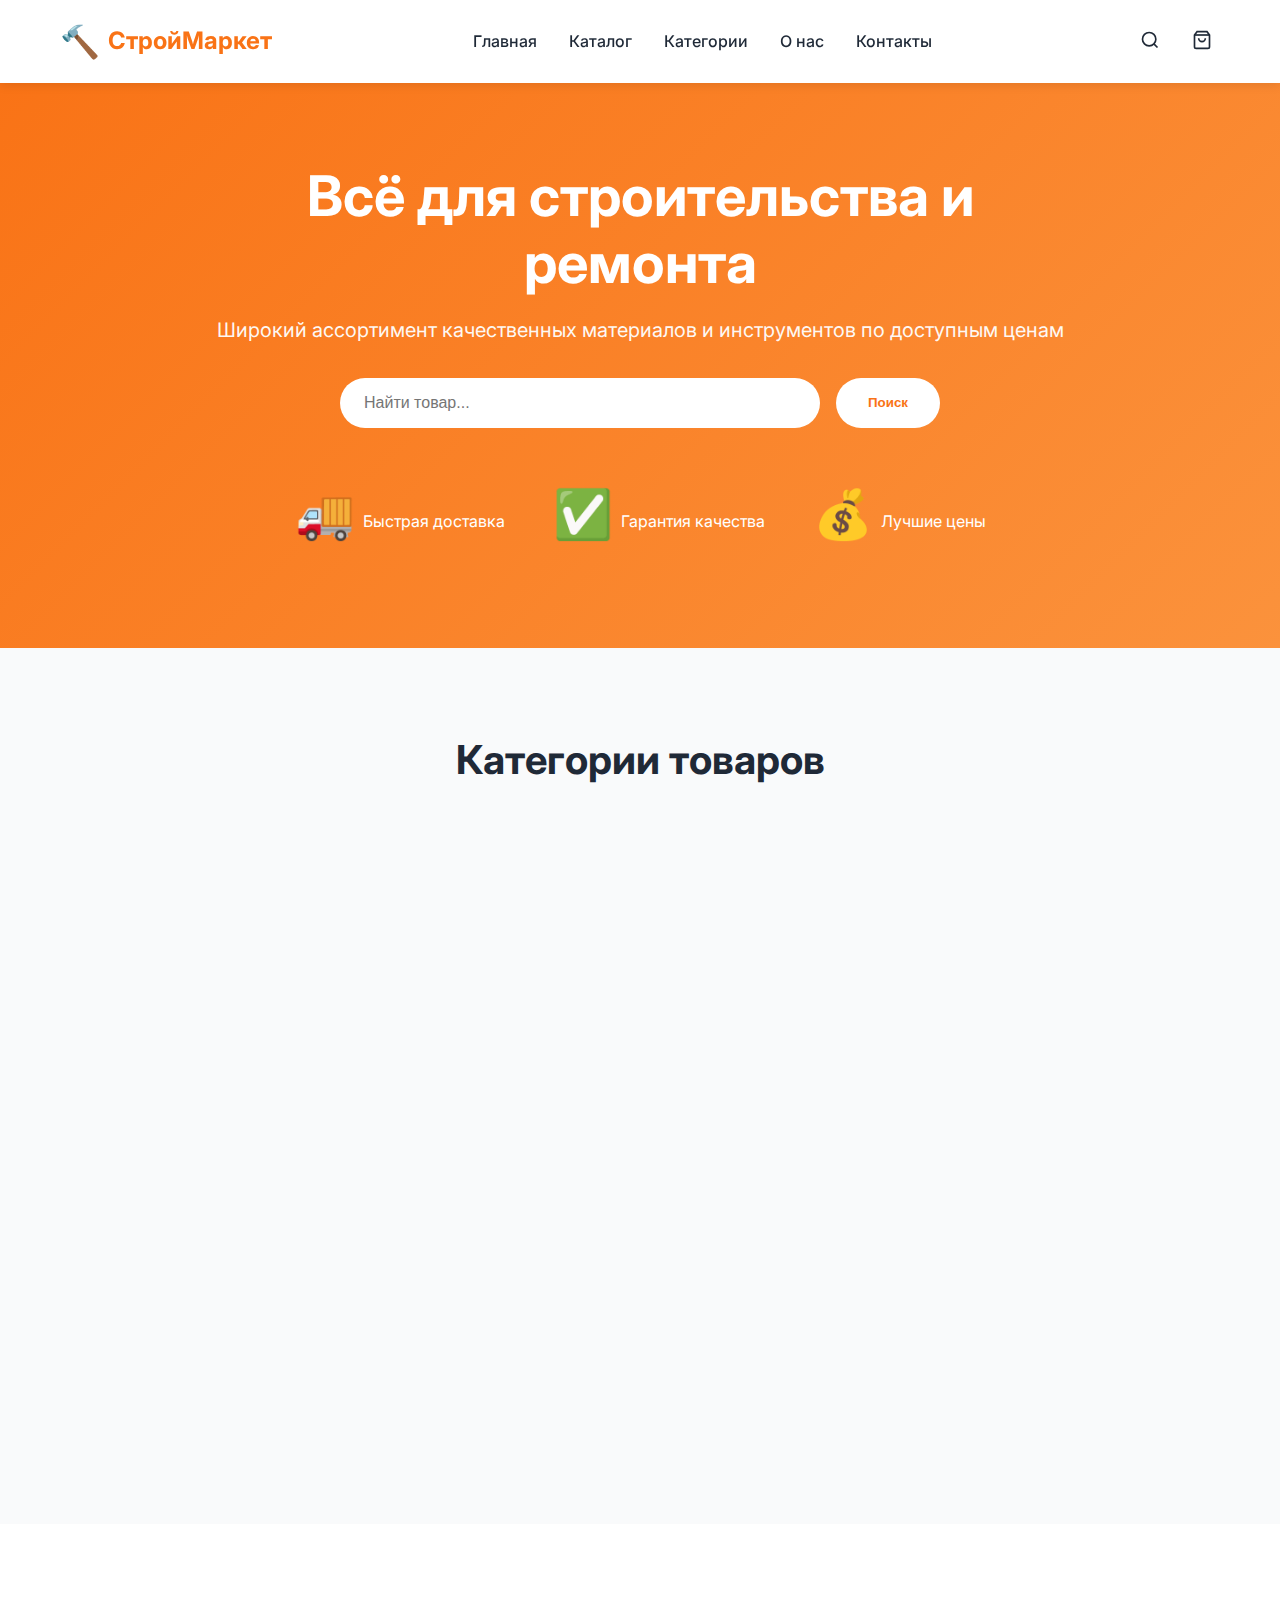
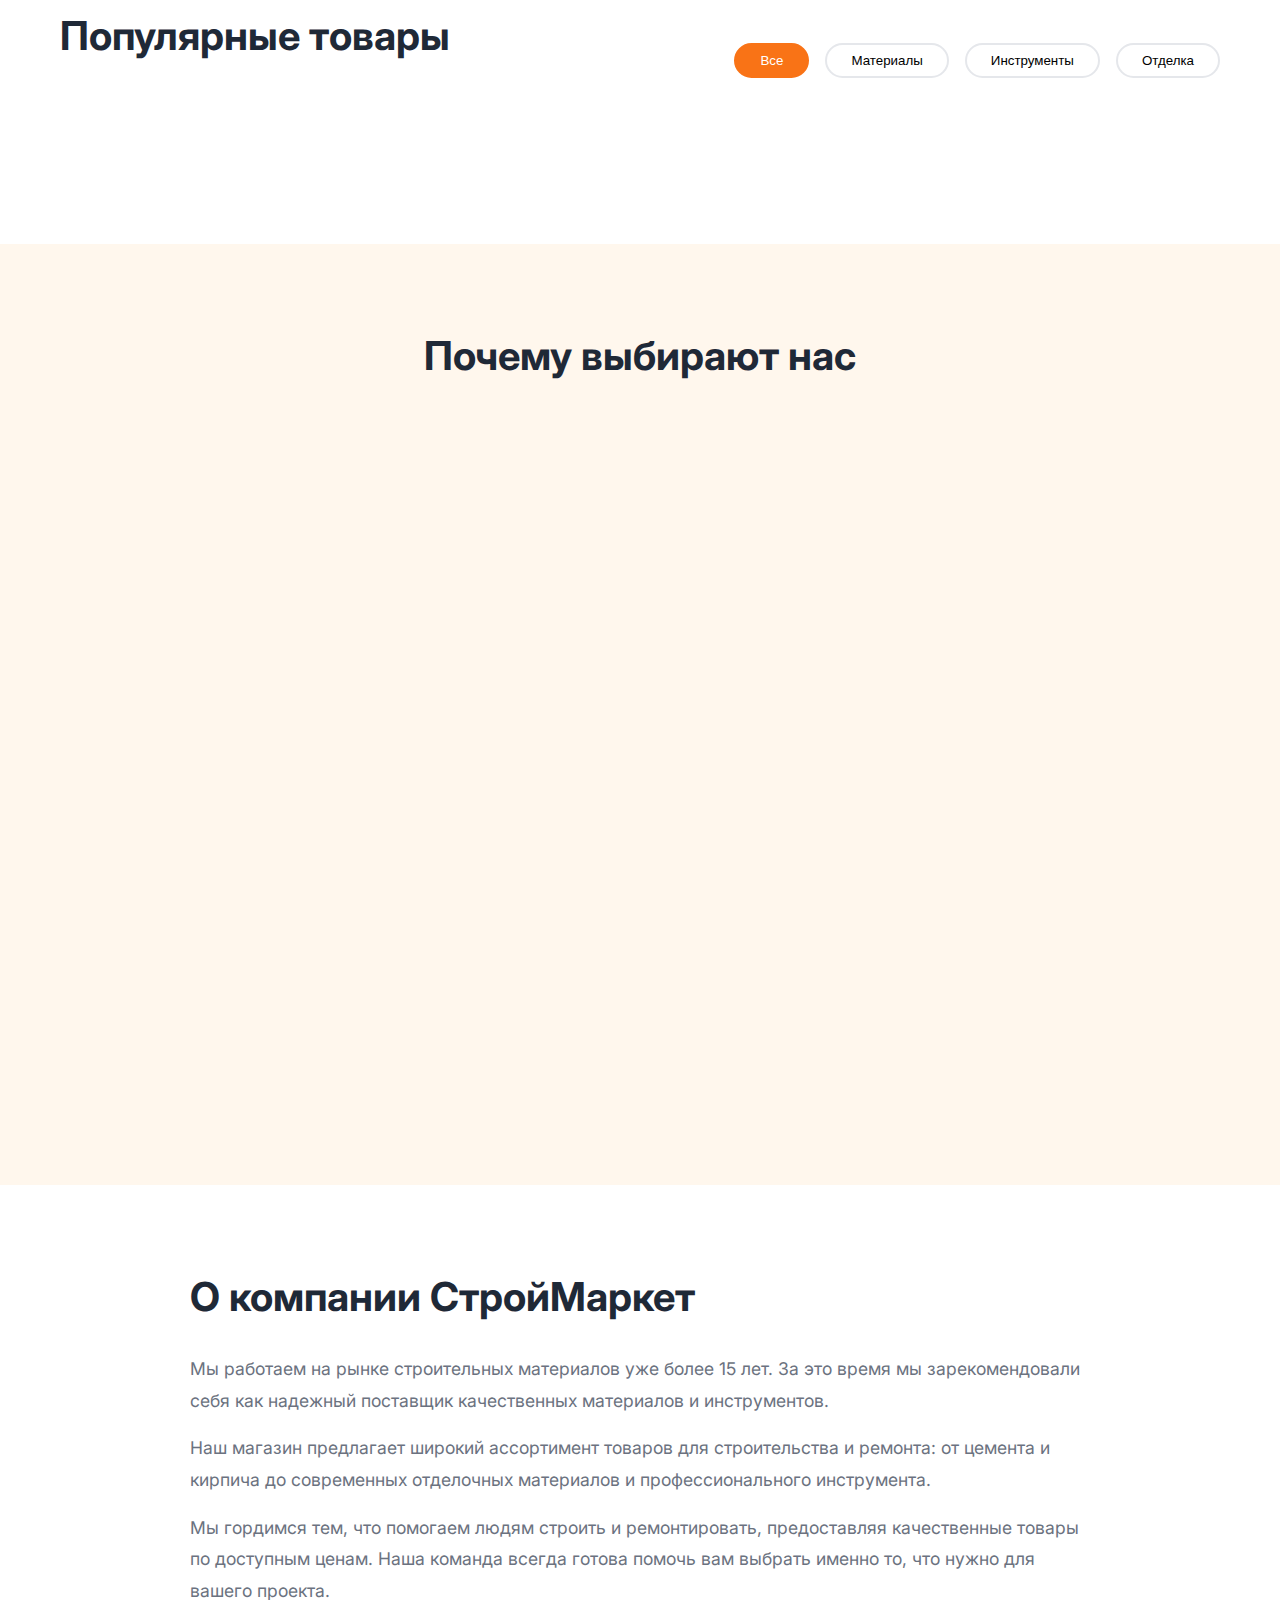
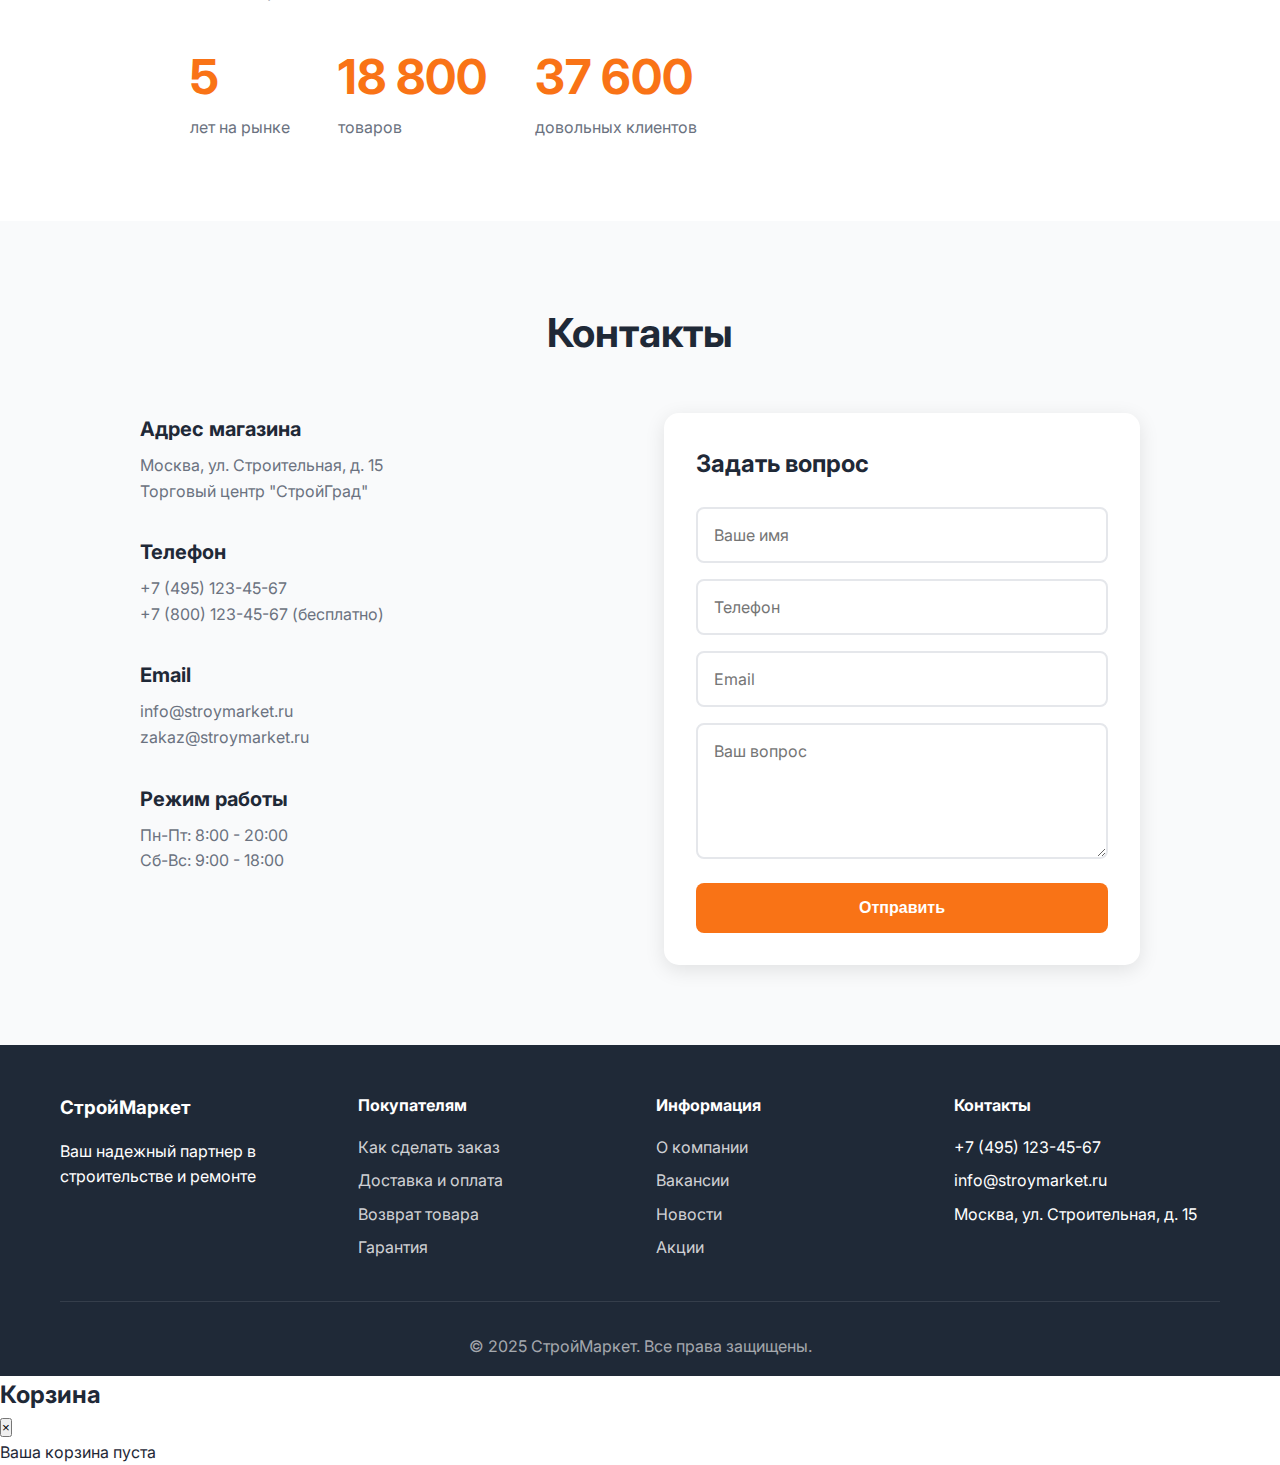
<file: index.html>
<!DOCTYPE html>
<html lang="ru">
<head>
    <meta charset="UTF-8">
    <meta name="viewport" content="width=device-width, initial-scale=1.0">
    <title>СтройМаркет - Интернет-магазин строительных материалов</title>
    <meta name="description" content="Широкий ассортимент строительных материалов и инструментов. Доставка по всей России. Качество и надежность.">
    <link rel="preconnect" href="https://fonts.googleapis.com">
    <link rel="preconnect" href="https://fonts.gstatic.com" crossorigin>
    <link href="https://fonts.googleapis.com/css2?family=Inter:wght@400;500;600;700&display=swap" rel="stylesheet">
    <link rel="stylesheet" href="styles.css">
</head>
<body>
    <!-- Навигация -->
    <nav class="navbar">
        <div class="container">
            <div class="nav-content">
                <div class="logo">
                    <span class="logo-icon">🔨</span>
                    <span class="logo-text">СтройМаркет</span>
                </div>
                <div class="nav-links">
                    <a href="#home">Главная</a>
                    <a href="#catalog">Каталог</a>
                    <a href="#categories">Категории</a>
                    <a href="#about">О нас</a>
                    <a href="#contact">Контакты</a>
                </div>
                <div class="nav-actions">
                    <button class="search-btn" aria-label="Поиск">
                        <svg width="20" height="20" viewBox="0 0 24 24" fill="none" stroke="currentColor" stroke-width="2">
                            <circle cx="11" cy="11" r="8"></circle>
                            <path d="m21 21-4.35-4.35"></path>
                        </svg>
                    </button>
                    <button class="cart-btn" aria-label="Корзина">
                        <svg width="20" height="20" viewBox="0 0 24 24" fill="none" stroke="currentColor" stroke-width="2">
                            <path d="M6 2L3 6v14a2 2 0 0 0 2 2h14a2 2 0 0 0 2-2V6l-3-4z"></path>
                            <line x1="3" y1="6" x2="21" y2="6"></line>
                            <path d="M16 10a4 4 0 0 1-8 0"></path>
                        </svg>
                        <span class="cart-count">0</span>
                    </button>
                </div>
                <button class="mobile-menu-btn" aria-label="Меню">
                    <span></span>
                    <span></span>
                    <span></span>
                </button>
            </div>
        </div>
    </nav>

    <!-- Главная секция -->
    <section id="home" class="hero">
        <div class="container">
            <div class="hero-content">
                <h1 class="hero-title">Всё для строительства и ремонта</h1>
                <p class="hero-subtitle">Широкий ассортимент качественных материалов и инструментов по доступным ценам</p>
                <div class="hero-search">
                    <input type="text" placeholder="Найти товар..." class="search-input">
                    <button class="search-submit">Поиск</button>
                </div>
                <div class="hero-features">
                    <div class="hero-feature">
                        <span class="feature-icon">🚚</span>
                        <span>Быстрая доставка</span>
                    </div>
                    <div class="hero-feature">
                        <span class="feature-icon">✅</span>
                        <span>Гарантия качества</span>
                    </div>
                    <div class="hero-feature">
                        <span class="feature-icon">💰</span>
                        <span>Лучшие цены</span>
                    </div>
                </div>
            </div>
        </div>
    </section>

    <!-- Категории -->
    <section id="categories" class="categories">
        <div class="container">
            <h2 class="section-title">Категории товаров</h2>
            <div class="categories-grid">
                <div class="category-card">
                    <div class="category-icon">🧱</div>
                    <h3>Строительные материалы</h3>
                    <p>Кирпич, блоки, цемент, песок</p>
                </div>
                <div class="category-card">
                    <div class="category-icon">🔧</div>
                    <h3>Инструменты</h3>
                    <p>Электроинструменты, ручной инструмент</p>
                </div>
                <div class="category-card">
                    <div class="category-icon">🎨</div>
                    <h3>Отделочные материалы</h3>
                    <p>Краска, обои, плитка, ламинат</p>
                </div>
                <div class="category-card">
                    <div class="category-icon">💡</div>
                    <h3>Электрика</h3>
                    <p>Провода, розетки, выключатели, светильники</p>
                </div>
                <div class="category-card">
                    <div class="category-icon">🚿</div>
                    <h3>Сантехника</h3>
                    <p>Трубы, фитинги, смесители, унитазы</p>
                </div>
                <div class="category-card">
                    <div class="category-icon">🪟</div>
                    <h3>Окна и двери</h3>
                    <p>Пластиковые окна, входные и межкомнатные двери</p>
                </div>
            </div>
        </div>
    </section>

    <!-- Каталог товаров -->
    <section id="catalog" class="products">
        <div class="container">
            <div class="section-header">
                <h2 class="section-title">Популярные товары</h2>
                <div class="filter-buttons">
                    <button class="filter-btn active" data-filter="all">Все</button>
                    <button class="filter-btn" data-filter="materials">Материалы</button>
                    <button class="filter-btn" data-filter="tools">Инструменты</button>
                    <button class="filter-btn" data-filter="finishing">Отделка</button>
                </div>
            </div>
            <div class="products-grid" id="productsGrid">
                <!-- Товары будут добавлены через JavaScript -->
            </div>
        </div>
    </section>

    <!-- Преимущества -->
    <section class="features">
        <div class="container">
            <h2 class="section-title">Почему выбирают нас</h2>
            <div class="features-grid">
                <div class="feature-card">
                    <div class="feature-icon">📦</div>
                    <h3>Огромный ассортимент</h3>
                    <p>Более 50 000 наименований товаров для строительства и ремонта</p>
                </div>
                <div class="feature-card">
                    <div class="feature-icon">🚚</div>
                    <h3>Доставка по всей России</h3>
                    <p>Доставляем заказы в любой город страны в кратчайшие сроки</p>
                </div>
                <div class="feature-card">
                    <div class="feature-icon">🏭</div>
                    <h3>Прямые поставки</h3>
                    <p>Работаем напрямую с производителями, поэтому цены ниже</p>
                </div>
                <div class="feature-card">
                    <div class="feature-icon">🛡️</div>
                    <h3>Гарантия на все товары</h3>
                    <p>Предоставляем официальную гарантию от производителя</p>
                </div>
                <div class="feature-card">
                    <div class="feature-icon">👷</div>
                    <h3>Консультации специалистов</h3>
                    <p>Наши менеджеры помогут выбрать подходящие материалы</p>
                </div>
                <div class="feature-card">
                    <div class="feature-icon">💳</div>
                    <h3>Удобная оплата</h3>
                    <p>Наличные, карта, рассрочка и кредит</p>
                </div>
            </div>
        </div>
    </section>

    <!-- О компании -->
    <section id="about" class="about">
        <div class="container">
            <div class="about-content">
                <div class="about-text">
                    <h2>О компании СтройМаркет</h2>
                    <p>Мы работаем на рынке строительных материалов уже более 15 лет. За это время мы зарекомендовали себя как надежный поставщик качественных материалов и инструментов.</p>
                    <p>Наш магазин предлагает широкий ассортимент товаров для строительства и ремонта: от цемента и кирпича до современных отделочных материалов и профессионального инструмента.</p>
                    <p>Мы гордимся тем, что помогаем людям строить и ремонтировать, предоставляя качественные товары по доступным ценам. Наша команда всегда готова помочь вам выбрать именно то, что нужно для вашего проекта.</p>
                    <div class="about-stats">
                        <div class="about-stat">
                            <span class="stat-number">15+</span>
                            <span class="stat-label">лет на рынке</span>
                        </div>
                        <div class="about-stat">
                            <span class="stat-number">50,000+</span>
                            <span class="stat-label">товаров</span>
                        </div>
                        <div class="about-stat">
                            <span class="stat-number">100,000+</span>
                            <span class="stat-label">довольных клиентов</span>
                        </div>
                    </div>
                </div>
            </div>
        </div>
    </section>

    <!-- Контакты -->
    <section id="contact" class="contact">
        <div class="container">
            <h2 class="section-title">Контакты</h2>
            <div class="contact-content">
                <div class="contact-info">
                    <div class="contact-item">
                        <h3>Адрес магазина</h3>
                        <p>Москва, ул. Строительная, д. 15<br>Торговый центр "СтройГрад"</p>
                    </div>
                    <div class="contact-item">
                        <h3>Телефон</h3>
                        <p>+7 (495) 123-45-67<br>+7 (800) 123-45-67 (бесплатно)</p>
                    </div>
                    <div class="contact-item">
                        <h3>Email</h3>
                        <p>info@stroymarket.ru<br>zakaz@stroymarket.ru</p>
                    </div>
                    <div class="contact-item">
                        <h3>Режим работы</h3>
                        <p>Пн-Пт: 8:00 - 20:00<br>Сб-Вс: 9:00 - 18:00</p>
                    </div>
                </div>
                <form class="contact-form">
                    <h3>Задать вопрос</h3>
                    <input type="text" placeholder="Ваше имя" required>
                    <input type="tel" placeholder="Телефон" required>
                    <input type="email" placeholder="Email" required>
                    <textarea placeholder="Ваш вопрос" rows="5" required></textarea>
                    <button type="submit" class="submit-btn">Отправить</button>
                </form>
            </div>
        </div>
    </section>

    <!-- Подвал -->
    <footer class="footer">
        <div class="container">
            <div class="footer-content">
                <div class="footer-section">
                    <h3>СтройМаркет</h3>
                    <p>Ваш надежный партнер в строительстве и ремонте</p>
                </div>
                <div class="footer-section">
                    <h4>Покупателям</h4>
                    <ul>
                        <li><a href="#">Как сделать заказ</a></li>
                        <li><a href="#">Доставка и оплата</a></li>
                        <li><a href="#">Возврат товара</a></li>
                        <li><a href="#">Гарантия</a></li>
                    </ul>
                </div>
                <div class="footer-section">
                    <h4>Информация</h4>
                    <ul>
                        <li><a href="#">О компании</a></li>
                        <li><a href="#">Вакансии</a></li>
                        <li><a href="#">Новости</a></li>
                        <li><a href="#">Акции</a></li>
                    </ul>
                </div>
                <div class="footer-section">
                    <h4>Контакты</h4>
                    <ul>
                        <li>+7 (495) 123-45-67</li>
                        <li>info@stroymarket.ru</li>
                        <li>Москва, ул. Строительная, д. 15</li>
                    </ul>
                </div>
            </div>
            <div class="footer-bottom">
                <p>&copy; 2025 СтройМаркет. Все права защищены.</p>
            </div>
        </div>
    </footer>

    <!-- Модальное окно корзины -->
    <div id="cartModal" class="cart-modal">
        <div class="cart-modal-content">
            <div class="cart-modal-header">
                <h2>Корзина</h2>
                <button class="cart-close-btn" aria-label="Закрыть">&times;</button>
            </div>
            <div class="cart-items" id="cartItems">
                <div class="cart-empty">
                    <p>Ваша корзина пуста</p>
                </div>
            </div>
            <div class="cart-footer" id="cartFooter" style="display: none;">
                <div class="cart-total">
                    <span>Итого:</span>
                    <span id="cartTotal">0 ₽</span>
                </div>
                <button class="cart-checkout-btn">Оформить заказ</button>
            </div>
        </div>
    </div>

    <script src="script.js"></script>
</body>
</html>
</file>
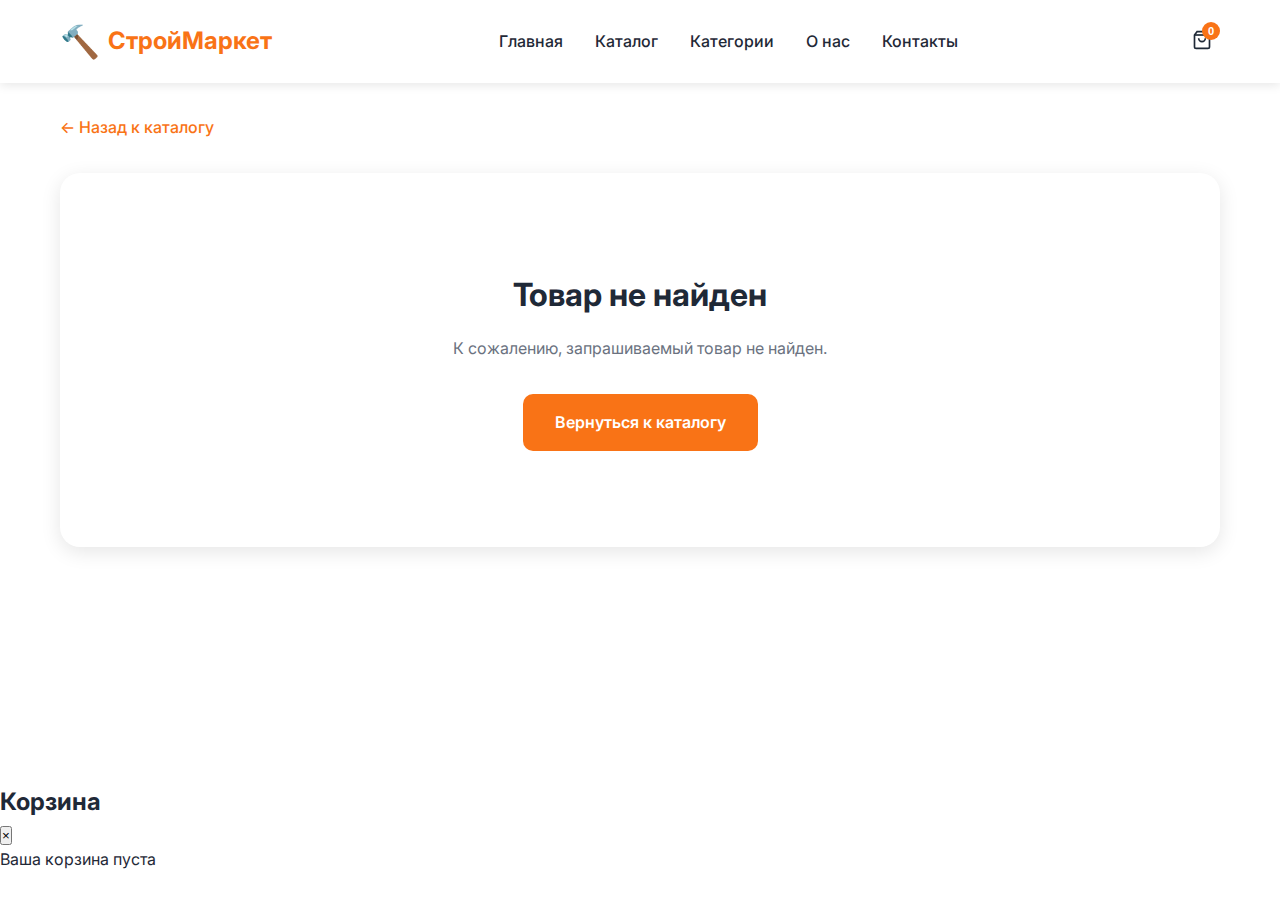
<file: product.html>
<!DOCTYPE html>
<html lang="ru">
<head>
    <meta charset="UTF-8">
    <meta name="viewport" content="width=device-width, initial-scale=1.0">
    <title>Товар - СтройМаркет</title>
    <link rel="preconnect" href="https://fonts.googleapis.com">
    <link rel="preconnect" href="https://fonts.gstatic.com" crossorigin>
    <link href="https://fonts.googleapis.com/css2?family=Inter:wght@400;500;600;700&display=swap" rel="stylesheet">
    <link rel="stylesheet" href="styles.css">
    <link rel="stylesheet" href="product.css">
</head>
<body>
    <!-- Навигация -->
    <nav class="navbar">
        <div class="container">
            <div class="nav-content">
                <div class="logo">
                    <span class="logo-icon">🔨</span>
                    <a href="index.html" class="logo-text" style="text-decoration: none; color: inherit;">СтройМаркет</a>
                </div>
                <div class="nav-links">
                    <a href="index.html#home">Главная</a>
                    <a href="index.html#catalog">Каталог</a>
                    <a href="index.html#categories">Категории</a>
                    <a href="index.html#about">О нас</a>
                    <a href="index.html#contact">Контакты</a>
                </div>
                <div class="nav-actions">
                    <button class="cart-btn" aria-label="Корзина">
                        <svg width="20" height="20" viewBox="0 0 24 24" fill="none" stroke="currentColor" stroke-width="2">
                            <path d="M6 2L3 6v14a2 2 0 0 0 2 2h14a2 2 0 0 0 2-2V6l-3-4z"></path>
                            <line x1="3" y1="6" x2="21" y2="6"></line>
                            <path d="M16 10a4 4 0 0 1-8 0"></path>
                        </svg>
                        <span class="cart-count">0</span>
                    </button>
                </div>
            </div>
        </div>
    </nav>

    <!-- Страница товара -->
    <section class="product-page">
        <div class="container">
            <a href="index.html#catalog" class="back-link">← Назад к каталогу</a>
            
            <div class="product-detail" id="productDetail">
                <!-- Контент будет загружен через JavaScript -->
            </div>
        </div>
    </section>

    <!-- Модальное окно корзины -->
    <div id="cartModal" class="cart-modal">
        <div class="cart-modal-content">
            <div class="cart-modal-header">
                <h2>Корзина</h2>
                <button class="cart-close-btn" aria-label="Закрыть">&times;</button>
            </div>
            <div class="cart-items" id="cartItems">
                <div class="cart-empty">
                    <p>Ваша корзина пуста</p>
                </div>
            </div>
            <div class="cart-footer" id="cartFooter" style="display: none;">
                <div class="cart-total">
                    <span>Итого:</span>
                    <span id="cartTotal">0 ₽</span>
                </div>
                <button class="cart-checkout-btn">Оформить заказ</button>
            </div>
        </div>
    </div>

    <script src="products-data.js"></script>
    <script src="script.js"></script>
    <script src="product.js"></script>
</body>
</html>
</file>
<file: styles.css>
* {
    margin: 0;
    padding: 0;
    box-sizing: border-box;
}

:root {
    --primary: #f97316;
    --primary-dark: #ea580c;
    --secondary: #fb923c;
    --accent: #fbbf24;
    --text: #1f2937;
    --text-light: #6b7280;
    --bg: #ffffff;
    --bg-light: #f9fafb;
    --bg-accent: #fff7ed;
    --border: #e5e7eb;
    --success: #10b981;
    --shadow: rgba(0, 0, 0, 0.1);
    --shadow-lg: rgba(0, 0, 0, 0.15);
}

body {
    font-family: 'Inter', -apple-system, BlinkMacSystemFont, 'Segoe UI', sans-serif;
    color: var(--text);
    line-height: 1.6;
    overflow-x: hidden;
}

.container {
    max-width: 1200px;
    margin: 0 auto;
    padding: 0 20px;
}

/* Навигация */
.navbar {
    background: var(--bg);
    box-shadow: 0 2px 10px var(--shadow);
    position: sticky;
    top: 0;
    z-index: 1000;
    padding: 1rem 0;
}

.nav-content {
    display: flex;
    align-items: center;
    justify-content: space-between;
}

.logo {
    display: flex;
    align-items: center;
    gap: 0.5rem;
    font-size: 1.5rem;
    font-weight: 700;
    color: var(--primary);
}

.logo-icon {
    font-size: 2rem;
}

.nav-links {
    display: flex;
    gap: 2rem;
}

.nav-links a {
    text-decoration: none;
    color: var(--text);
    font-weight: 500;
    transition: color 0.3s;
}

.nav-links a:hover {
    color: var(--primary);
}

.nav-actions {
    display: flex;
    gap: 1rem;
    align-items: center;
}

.search-btn,
.cart-btn {
    background: none;
    border: none;
    cursor: pointer;
    padding: 0.5rem;
    color: var(--text);
    transition: color 0.3s;
    position: relative;
}

.search-btn:hover,
.cart-btn:hover {
    color: var(--primary);
}

.cart-count {
    position: absolute;
    top: 0;
    right: 0;
    background: var(--primary);
    color: white;
    border-radius: 50%;
    width: 18px;
    height: 18px;
    font-size: 0.7rem;
    display: flex;
    align-items: center;
    justify-content: center;
    font-weight: 600;
}

.mobile-menu-btn {
    display: none;
    flex-direction: column;
    gap: 4px;
    background: none;
    border: none;
    cursor: pointer;
    padding: 0.5rem;
}

.mobile-menu-btn span {
    width: 25px;
    height: 3px;
    background: var(--text);
    transition: all 0.3s;
}

/* Hero секция */
.hero {
    background: linear-gradient(135deg, #f97316 0%, #fb923c 100%);
    color: white;
    padding: 5rem 0;
    text-align: center;
}

.hero-content {
    max-width: 900px;
    margin: 0 auto;
}

.hero-title {
    font-size: 3.5rem;
    font-weight: 700;
    margin-bottom: 1rem;
    line-height: 1.2;
}

.hero-subtitle {
    font-size: 1.25rem;
    margin-bottom: 2rem;
    opacity: 0.95;
}

.hero-search {
    display: flex;
    gap: 1rem;
    max-width: 600px;
    margin: 0 auto 3rem;
}

.search-input {
    flex: 1;
    padding: 1rem 1.5rem;
    border: none;
    border-radius: 50px;
    font-size: 1rem;
    outline: none;
}

.search-submit {
    padding: 1rem 2rem;
    background: white;
    color: var(--primary);
    border: none;
    border-radius: 50px;
    font-weight: 600;
    cursor: pointer;
    transition: transform 0.3s, box-shadow 0.3s;
}

.search-submit:hover {
    transform: translateY(-2px);
    box-shadow: 0 5px 15px rgba(255, 255, 255, 0.3);
}

.hero-features {
    display: flex;
    justify-content: center;
    gap: 3rem;
    flex-wrap: wrap;
}

.hero-feature {
    display: flex;
    align-items: center;
    gap: 0.5rem;
    font-size: 1rem;
}

.feature-icon {
    font-size: 1.5rem;
}

/* Категории */
.categories {
    padding: 5rem 0;
    background: var(--bg-light);
}

.section-title {
    font-size: 2.5rem;
    font-weight: 700;
    text-align: center;
    margin-bottom: 3rem;
    color: var(--text);
}

.categories-grid {
    display: grid;
    grid-template-columns: repeat(auto-fit, minmax(200px, 1fr));
    gap: 2rem;
}

.category-card {
    background: white;
    padding: 2rem;
    border-radius: 15px;
    text-align: center;
    transition: transform 0.3s, box-shadow 0.3s;
    cursor: pointer;
    border: 2px solid transparent;
}

.category-card:hover {
    transform: translateY(-5px);
    box-shadow: 0 10px 30px var(--shadow);
    border-color: var(--primary);
}

.category-icon {
    font-size: 3rem;
    margin-bottom: 1rem;
}

.category-card h3 {
    font-size: 1.25rem;
    margin-bottom: 0.5rem;
    color: var(--text);
}

.category-card p {
    color: var(--text-light);
    font-size: 0.9rem;
}

/* Товары */
.products {
    padding: 5rem 0;
}

.section-header {
    display: flex;
    justify-content: space-between;
    align-items: center;
    margin-bottom: 3rem;
    flex-wrap: wrap;
    gap: 1rem;
}

.filter-buttons {
    display: flex;
    gap: 1rem;
    flex-wrap: wrap;
}

.filter-btn {
    padding: 0.5rem 1.5rem;
    border: 2px solid var(--border);
    background: white;
    border-radius: 25px;
    cursor: pointer;
    transition: all 0.3s;
    font-weight: 500;
}

.filter-btn:hover,
.filter-btn.active {
    background: var(--primary);
    color: white;
    border-color: var(--primary);
}

.products-grid {
    display: grid;
    grid-template-columns: repeat(auto-fill, minmax(250px, 1fr));
    gap: 2rem;
}

.product-card {
    background: white;
    border-radius: 15px;
    overflow: hidden;
    transition: transform 0.3s, box-shadow 0.3s;
    cursor: pointer;
    border: 1px solid var(--border);
    position: relative;
}

.product-card:hover {
    transform: translateY(-5px);
    box-shadow: 0 10px 30px var(--shadow);
}

.product-image {
    width: 100%;
    height: 200px;
    background: linear-gradient(135deg, #f97316 0%, #fb923c 100%);
    display: flex;
    align-items: center;
    justify-content: center;
    font-size: 4rem;
    color: white;
}

.product-info {
    padding: 1.5rem;
}

.product-name {
    font-size: 1.1rem;
    font-weight: 600;
    margin-bottom: 0.5rem;
    color: var(--text);
}

.product-description {
    color: var(--text-light);
    font-size: 0.9rem;
    margin-bottom: 1rem;
}

.product-footer {
    display: flex;
    justify-content: space-between;
    align-items: center;
}

.product-price {
    font-size: 1.5rem;
    font-weight: 700;
    color: var(--primary);
}

.product-old-price {
    font-size: 1rem;
    color: var(--text-light);
    text-decoration: line-through;
    margin-left: 0.5rem;
}

.add-to-cart {
    padding: 0.5rem 1rem;
    background: var(--primary);
    color: white;
    border: none;
    border-radius: 8px;
    cursor: pointer;
    font-weight: 600;
    transition: background 0.3s;
}

.add-to-cart:hover {
    background: var(--primary-dark);
}

.product-badge {
    position: absolute;
    top: 10px;
    right: 10px;
    padding: 0.25rem 0.75rem;
    background: var(--accent);
    color: white;
    border-radius: 20px;
    font-size: 0.8rem;
    font-weight: 600;
}

/* Преимущества */
.features {
    padding: 5rem 0;
    background: var(--bg-accent);
}

.features-grid {
    display: grid;
    grid-template-columns: repeat(auto-fit, minmax(250px, 1fr));
    gap: 2rem;
}

.feature-card {
    background: white;
    padding: 2rem;
    border-radius: 15px;
    text-align: center;
    box-shadow: 0 5px 15px var(--shadow);
}

.feature-icon {
    font-size: 3rem;
    margin-bottom: 1rem;
}

.feature-card h3 {
    font-size: 1.25rem;
    margin-bottom: 0.5rem;
    color: var(--text);
}

.feature-card p {
    color: var(--text-light);
}

/* О компании */
.about {
    padding: 5rem 0;
}

.about-content {
    max-width: 900px;
    margin: 0 auto;
}

.about-text h2 {
    font-size: 2.5rem;
    margin-bottom: 1.5rem;
    color: var(--text);
}

.about-text p {
    font-size: 1.1rem;
    color: var(--text-light);
    margin-bottom: 1rem;
    line-height: 1.8;
}

.about-stats {
    display: flex;
    gap: 3rem;
    margin-top: 2rem;
    flex-wrap: wrap;
}

.about-stat {
    display: flex;
    flex-direction: column;
}

.stat-number {
    font-size: 3rem;
    font-weight: 700;
    color: var(--primary);
}

.stat-label {
    color: var(--text-light);
}

/* Контакты */
.contact {
    padding: 5rem 0;
    background: var(--bg-light);
}

.contact-content {
    display: grid;
    grid-template-columns: 1fr 1fr;
    gap: 3rem;
    max-width: 1000px;
    margin: 0 auto;
}

.contact-info {
    display: flex;
    flex-direction: column;
    gap: 2rem;
}

.contact-item h3 {
    font-size: 1.25rem;
    margin-bottom: 0.5rem;
    color: var(--text);
}

.contact-item p {
    color: var(--text-light);
}

.contact-form {
    background: white;
    padding: 2rem;
    border-radius: 15px;
    box-shadow: 0 5px 20px var(--shadow);
}

.contact-form h3 {
    font-size: 1.5rem;
    margin-bottom: 1.5rem;
    color: var(--text);
}

.contact-form input,
.contact-form textarea {
    width: 100%;
    padding: 1rem;
    border: 2px solid var(--border);
    border-radius: 8px;
    font-family: inherit;
    font-size: 1rem;
    outline: none;
    transition: border-color 0.3s;
    margin-bottom: 1rem;
}

.contact-form input:focus,
.contact-form textarea:focus {
    border-color: var(--primary);
}

.submit-btn {
    width: 100%;
    padding: 1rem 2rem;
    background: var(--primary);
    color: white;
    border: none;
    border-radius: 8px;
    font-weight: 600;
    cursor: pointer;
    transition: background 0.3s;
    font-size: 1rem;
}

.submit-btn:hover {
    background: var(--primary-dark);
}

/* Подвал */
.footer {
    background: var(--text);
    color: white;
    padding: 3rem 0 1rem;
}

.footer-content {
    display: grid;
    grid-template-columns: repeat(auto-fit, minmax(200px, 1fr));
    gap: 2rem;
    margin-bottom: 2rem;
}

.footer-section h3,
.footer-section h4 {
    margin-bottom: 1rem;
}

.footer-section ul {
    list-style: none;
}

.footer-section ul li {
    margin-bottom: 0.5rem;
}

.footer-section a {
    color: rgba(255, 255, 255, 0.8);
    text-decoration: none;
    transition: color 0.3s;
}

.footer-section a:hover {
    color: white;
}

.footer-bottom {
    text-align: center;
    padding-top: 2rem;
    border-top: 1px solid rgba(255, 255, 255, 0.1);
    color: rgba(255, 255, 255, 0.6);
}

/* Адаптивность */
@media (max-width: 768px) {
    .nav-links {
        display: none;
    }

    .mobile-menu-btn {
        display: flex;
    }

    .hero-title {
        font-size: 2.5rem;
    }

    .hero-search {
        flex-direction: column;
    }

    .hero-features {
        flex-direction: column;
        gap: 1rem;
    }

    .section-header {
        flex-direction: column;
        align-items: flex-start;
    }

    .contact-content {
        grid-template-columns: 1fr;
    }

    .about-stats {
        flex-direction: column;
        gap: 1.5rem;
    }
}
</file>
<file: product.css>
/* Страница товара */
.product-page {
    padding: 2rem 0 5rem;
    min-height: calc(100vh - 200px);
}

.back-link {
    display: inline-block;
    margin-bottom: 2rem;
    color: var(--primary);
    text-decoration: none;
    font-weight: 500;
    transition: color 0.3s;
}

.back-link:hover {
    color: var(--primary-dark);
}

.product-detail {
    display: grid;
    grid-template-columns: 1fr 1fr;
    gap: 3rem;
    background: white;
    border-radius: 20px;
    padding: 3rem;
    box-shadow: 0 5px 20px var(--shadow);
}

.product-detail-image {
    width: 100%;
    aspect-ratio: 1;
    background: linear-gradient(135deg, #f97316 0%, #fb923c 100%);
    border-radius: 15px;
    display: flex;
    align-items: center;
    justify-content: center;
    font-size: 8rem;
    color: white;
    box-shadow: 0 10px 30px var(--shadow);
}

.product-detail-info {
    display: flex;
    flex-direction: column;
}

.product-detail-badge {
    display: inline-block;
    padding: 0.5rem 1rem;
    background: var(--accent);
    color: white;
    border-radius: 20px;
    font-size: 0.9rem;
    font-weight: 600;
    margin-bottom: 1rem;
    width: fit-content;
}

.product-detail-title {
    font-size: 2.5rem;
    font-weight: 700;
    margin-bottom: 1rem;
    color: var(--text);
}

.product-detail-description {
    font-size: 1.1rem;
    color: var(--text-light);
    line-height: 1.8;
    margin-bottom: 2rem;
}

.product-detail-features {
    margin-bottom: 2rem;
}

.product-detail-features h3 {
    font-size: 1.25rem;
    margin-bottom: 1rem;
    color: var(--text);
}

.product-detail-features ul {
    list-style: none;
    padding: 0;
}

.product-detail-features li {
    padding: 0.5rem 0;
    color: var(--text-light);
    position: relative;
    padding-left: 1.5rem;
}

.product-detail-features li::before {
    content: '✓';
    position: absolute;
    left: 0;
    color: var(--primary);
    font-weight: bold;
}

.product-detail-price {
    margin-bottom: 2rem;
}

.product-detail-price-current {
    font-size: 2.5rem;
    font-weight: 700;
    color: var(--primary);
    margin-right: 1rem;
}

.product-detail-price-old {
    font-size: 1.5rem;
    color: var(--text-light);
    text-decoration: line-through;
}

.product-detail-actions {
    display: flex;
    gap: 1rem;
    flex-wrap: wrap;
}

.product-detail-btn {
    flex: 1;
    min-width: 200px;
    padding: 1rem 2rem;
    border: none;
    border-radius: 10px;
    font-weight: 600;
    font-size: 1rem;
    cursor: pointer;
    transition: all 0.3s;
}

.product-detail-btn-primary {
    background: var(--primary);
    color: white;
}

.product-detail-btn-primary:hover {
    background: var(--primary-dark);
    transform: translateY(-2px);
    box-shadow: 0 5px 15px rgba(249, 115, 22, 0.4);
}

.product-detail-btn-secondary {
    background: white;
    color: var(--primary);
    border: 2px solid var(--primary);
}

.product-detail-btn-secondary:hover {
    background: var(--bg-light);
}

@media (max-width: 768px) {
    .product-detail {
        grid-template-columns: 1fr;
        padding: 2rem 1.5rem;
    }

    .product-detail-image {
        font-size: 5rem;
    }

    .product-detail-title {
        font-size: 2rem;
    }

    .product-detail-price-current {
        font-size: 2rem;
    }

    .product-detail-actions {
        flex-direction: column;
    }

    .product-detail-btn {
        width: 100%;
    }
}
</file>
